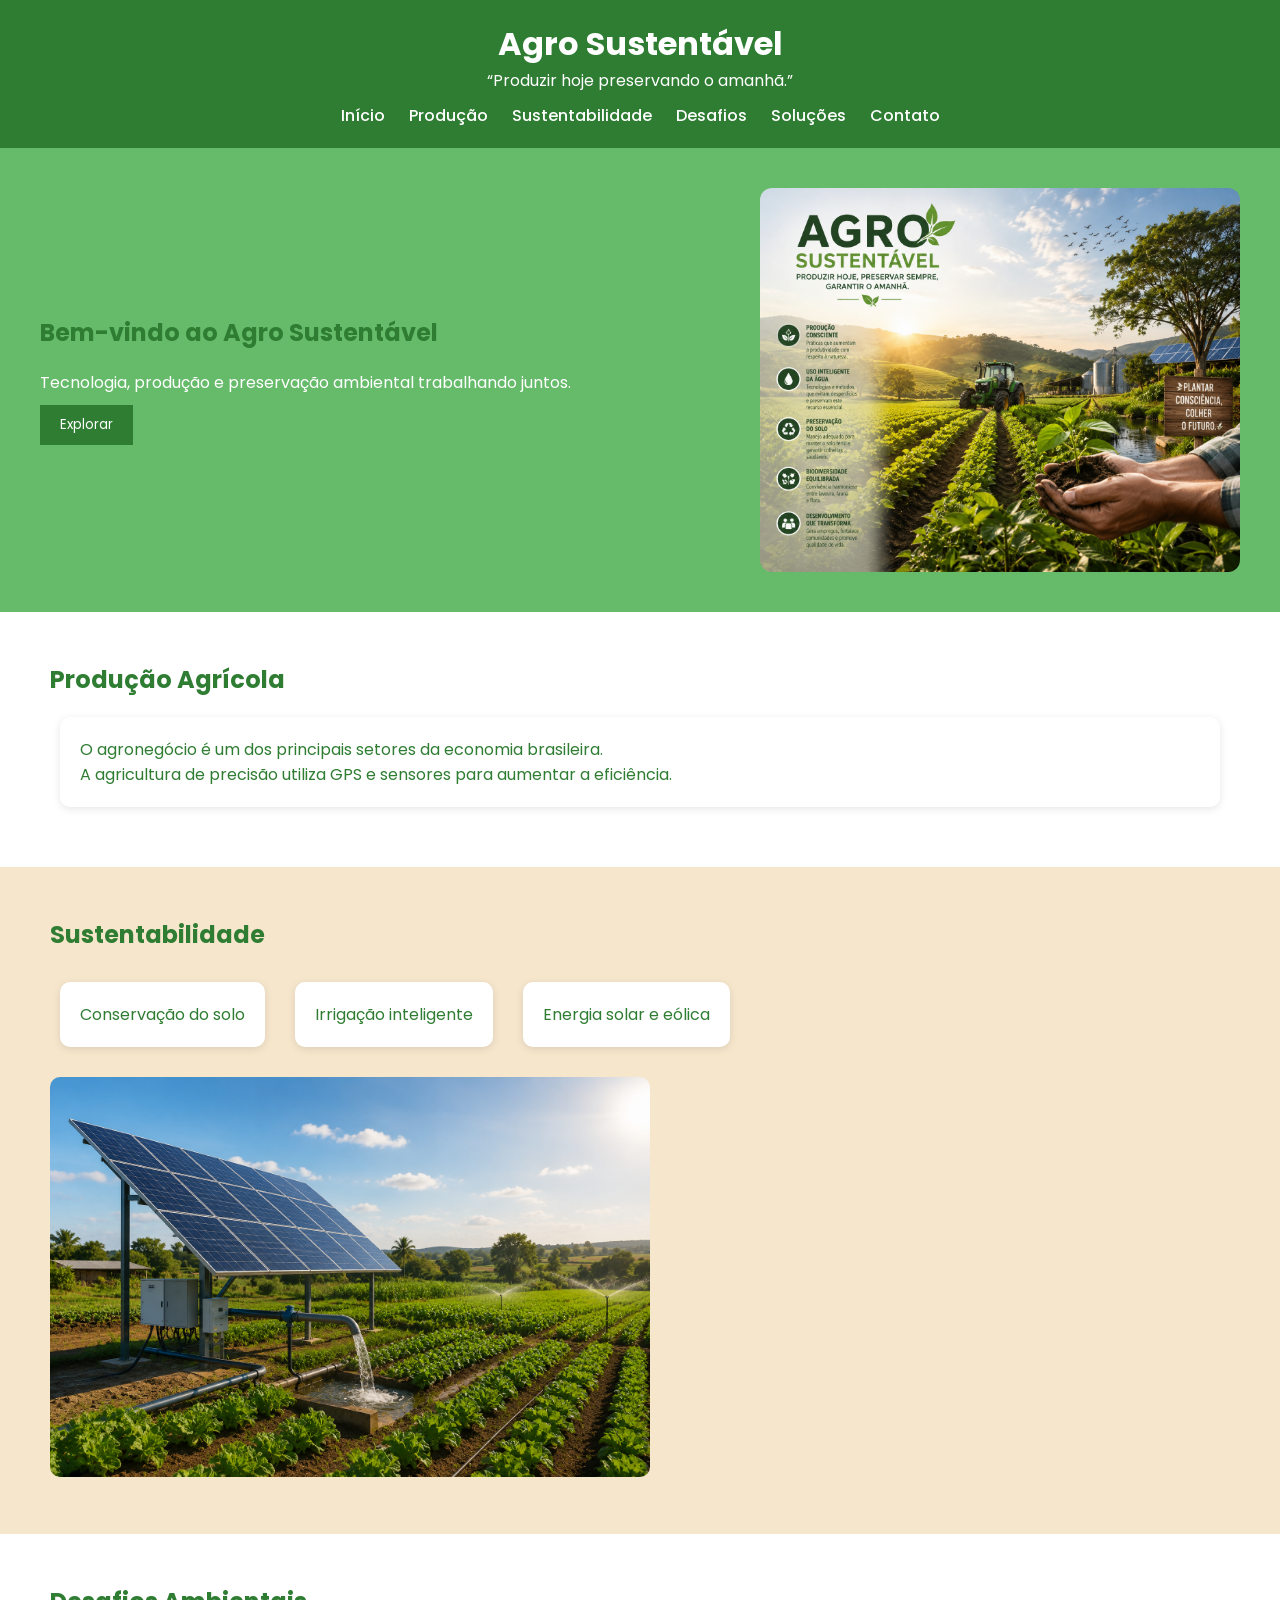
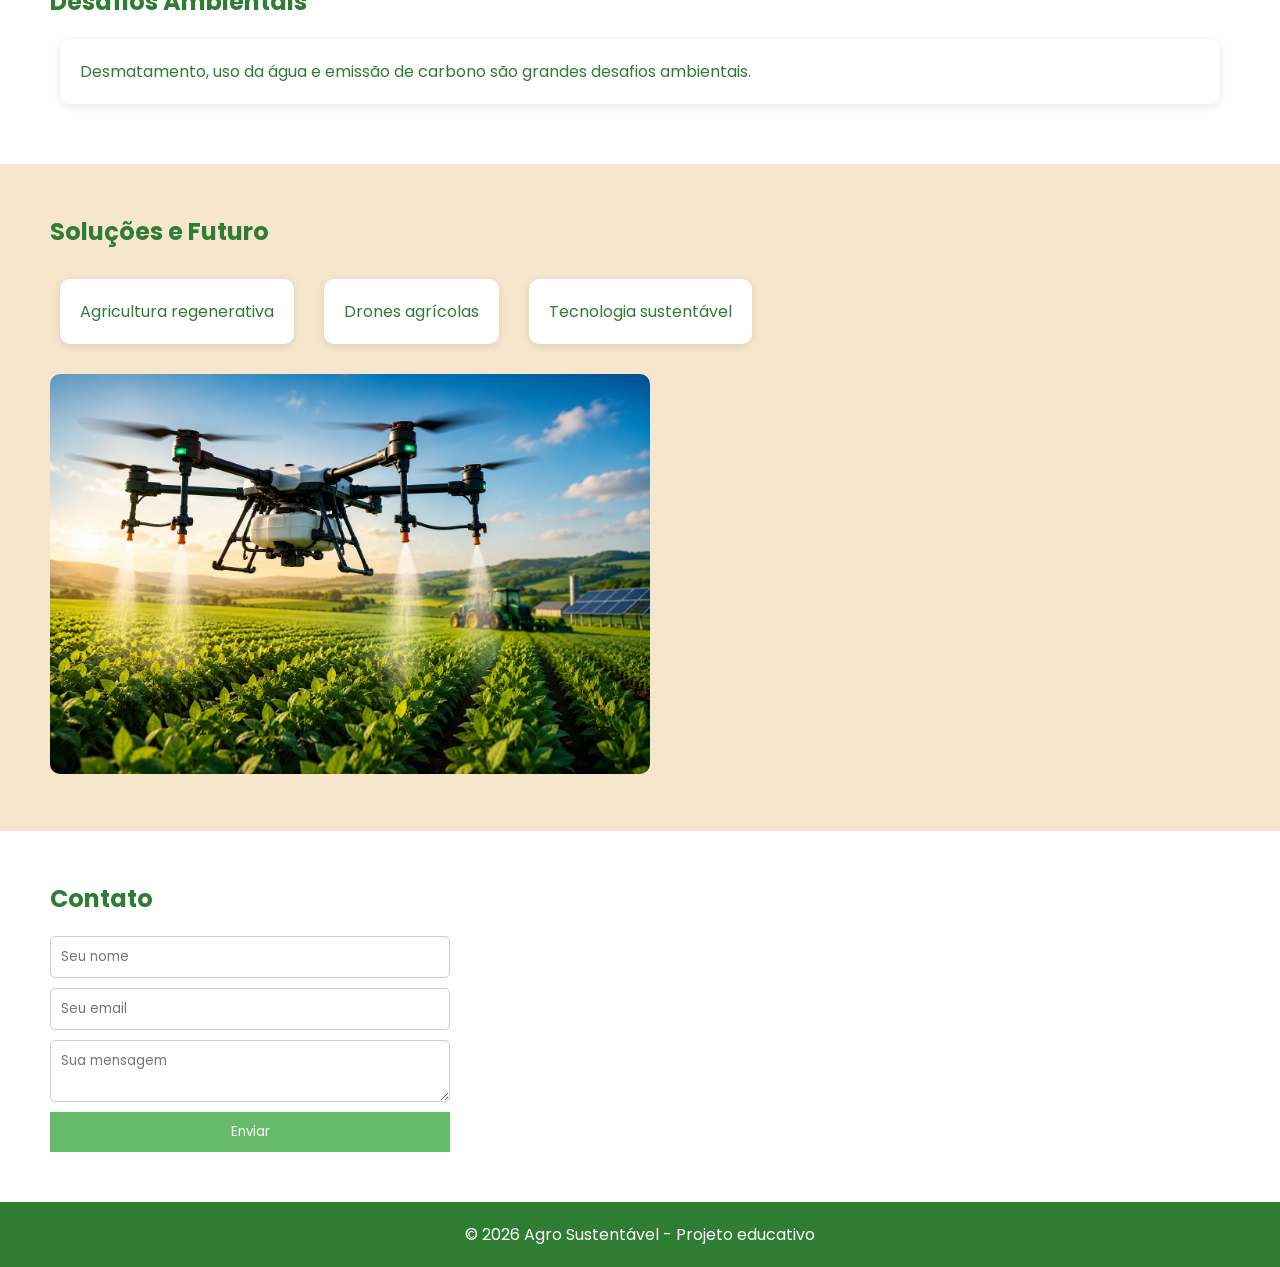
<file: index.html>
<!DOCTYPE html>
<html lang="pt-br">
<head>
  <meta charset="UTF-8">
  <meta name="viewport" content="width=device-width, initial-scale=1.0">
  <title>Agro Sustentável</title>

  <link rel="stylesheet" href="style.css">

  <!-- Fontes -->
  <link href="https://fonts.googleapis.com/css2?family=Poppins:wght@300;400;600;700&family=Roboto:wght@300;400;500&display=swap" rel="stylesheet">
</head>

<body>

<header>
  <h1>Agro Sustentável</h1>
  <p>“Produzir hoje preservando o amanhã.”</p>

  <nav>
    <a href="#inicio">Início</a>
    <a href="#producao">Produção</a>
    <a href="#sustentabilidade">Sustentabilidade</a>
    <a href="#desafios">Desafios</a>
    <a href="#solucoes">Soluções</a>
    <a href="#contato">Contato</a>
  </nav>
</header>

<section id="inicio" class="hero">
  <div class="hero-text">
    <h2>Bem-vindo ao Agro Sustentável</h2>
    <p>Tecnologia, produção e preservação ambiental trabalhando juntos.</p>
    <button onclick="scrollToSection('producao')">Explorar</button>
  </div>

  <img src="assets/imagem%20agro%201.png" alt="Agricultura">
</section>

<section id="producao" class="section">
  <h2>Produção Agrícola</h2>
  <div class="card">
    <p>O agronegócio é um dos principais setores da economia brasileira.</p>
    <p>A agricultura de precisão utiliza GPS e sensores para aumentar a eficiência.</p>
  </div>
</section>

<section id="sustentabilidade" class="section alt">
  <h2>Sustentabilidade</h2>
  <div class="grid">
    <div class="card">Conservação do solo</div>
    <div class="card">Irrigação inteligente</div>
    <div class="card">Energia solar e eólica</div>
  </div>

  <img src="assets/imagem%20painel%20solar.png" alt="Painel Solar">
</section>

<section id="desafios" class="section">
  <h2>Desafios Ambientais</h2>
  <div class="card">
    <p>Desmatamento, uso da água e emissão de carbono são grandes desafios ambientais.</p>
  </div>
</section>

<section id="solucoes" class="section alt">
  <h2>Soluções e Futuro</h2>
  <div class="grid">
    <div class="card">Agricultura regenerativa</div>
    <div class="card">Drones agrícolas</div>
    <div class="card">Tecnologia sustentável</div>
  </div>

  <img src="assets/imagem%20drone.png" alt="Drone agrícola">
</section>

<section id="contato" class="section">
  <h2>Contato</h2>

  <form>
    <input type="text" placeholder="Seu nome" required>
    <input type="email" placeholder="Seu email" required>
    <textarea placeholder="Sua mensagem"></textarea>
    <button type="submit">Enviar</button>
  </form>
</section>

<footer>
  <p>© 2026 Agro Sustentável - Projeto educativo</p>
</footer>

<script src="script.js"></script>

</body>
</html>
</file>
<file: style.css>
* {
  margin: 0;
  padding: 0;
  box-sizing: border-box;
  font-family: 'Poppins', sans-serif;
}

body {
  background: #F5E6CC;
  color: #2E7D32;
}

/* HEADER */
header {
  background: #2E7D32;
  color: white;
  padding: 20px;
  text-align: center;
}

nav {
  margin-top: 10px;
}

nav a {
  color: white;
  margin: 0 10px;
  text-decoration: none;
  font-weight: 500;
}

nav a:hover {
  color: #66BB6A;
}

/* HERO */
.hero {
  display: flex;
  align-items: center;
  justify-content: space-between;
  padding: 40px;
  background: #66BB6A;
  color: white;
}

.hero img {
  width: 40%;
  border-radius: 12px;
}

.hero button {
  padding: 10px 20px;
  border: none;
  background: #2E7D32;
  color: white;
  cursor: pointer;
  margin-top: 10px;
}

/* SECTIONS */
.section {
  padding: 50px;
  background: white;
}

.section.alt {
  background: #F5E6CC;
}

h2 {
  margin-bottom: 20px;
  color: #2E7D32;
}

/* CARDS */
.card {
  background: white;
  padding: 20px;
  margin: 10px;
  border-radius: 10px;
  box-shadow: 0 2px 8px rgba(0,0,0,0.1);
}

/* GRID */
.grid {
  display: flex;
  gap: 10px;
}

/* IMAGENS */
.section img {
  width: 100%;
  max-width: 600px;
  margin-top: 20px;
  border-radius: 10px;
}

/* FORM */
form {
  display: flex;
  flex-direction: column;
  gap: 10px;
  max-width: 400px;
}

input, textarea {
  padding: 10px;
  border: 1px solid #ccc;
  border-radius: 5px;
}

button {
  background: #66BB6A;
  color: white;
  border: none;
  padding: 10px;
  cursor: pointer;
}

button:hover {
  background: #2E7D32;
}

/* FOOTER */
footer {
  background: #2E7D32;
  color: white;
  text-align: center;
  padding: 20px;
}

.sua-classe-da-imagem {
    /* Gira a imagem em 90 graus no sentido horário */
    transform: rotate(90deg); 
}
</file>
